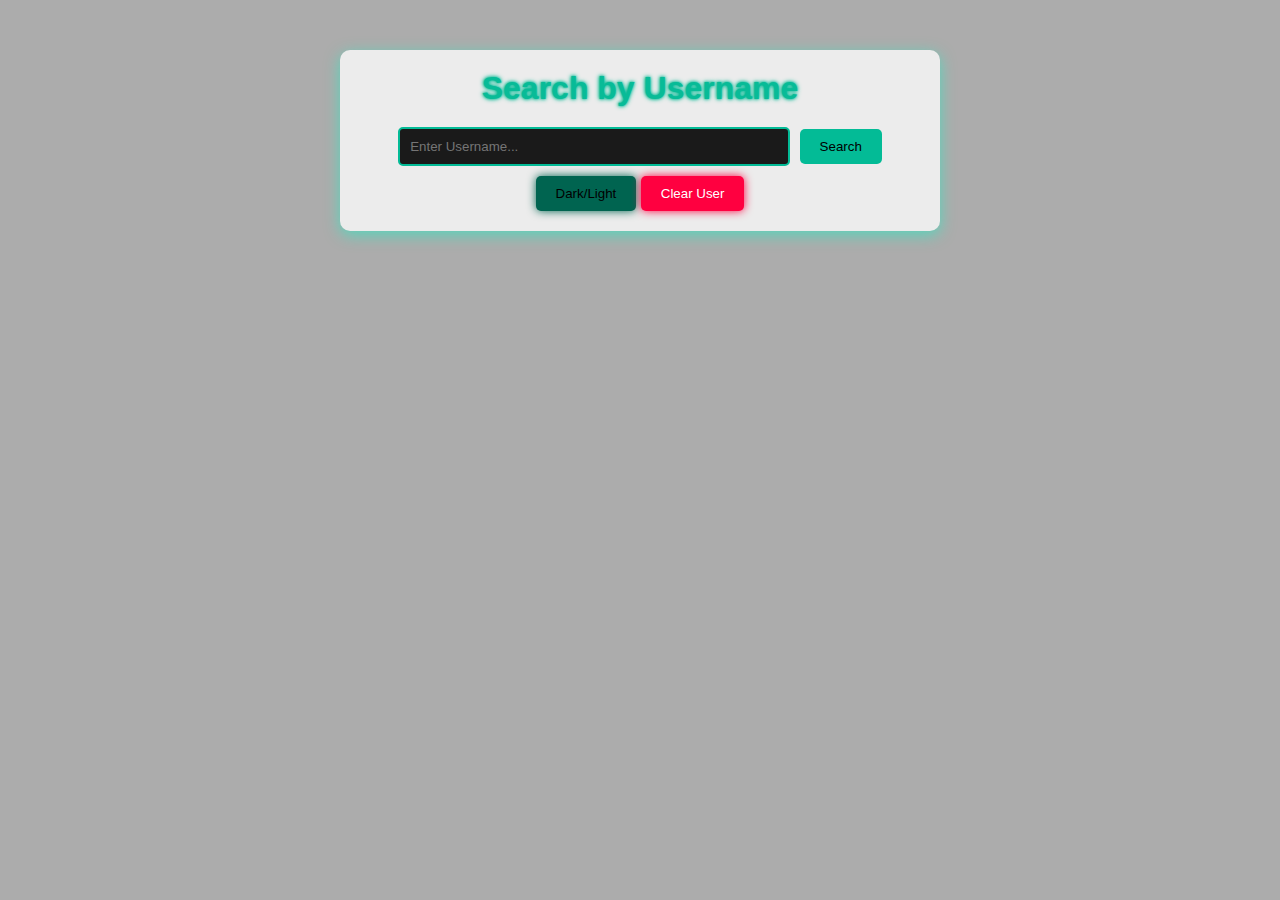
<file: index.html>
<!DOCTYPE html>
<html lang="en">
<head>
    <meta charset="UTF-8">
    <meta name="viewport" content="width=device-width, initial-scale=1.0">
    <link rel="stylesheet" href="style.css">
    <title>User Search</title>
</head>
<body>
    <div class="container">
        <h1 class="neon-text">Search by Username</h1>
        <div class="input-group futuristic-input">
            <input type="text" id="username" placeholder="Enter Username..." />
            <button class="futuristic-btn" onclick="searchUser()">Search</button>
        </div>

        <button class="toggle-btn futuristic-btn" onclick="toggleMode()">Dark/Light</button>

        <div id="user-card" class="card futuristic-card" style="display:none;">
            <p><h3>Username:</h3><span id="username-display"></span></p><br>
            <p><h3>Name:</h3> <span id="name"></span></p><br>
            <p><h3>Clan:</h3><span id="clan"></span></p><br>
            <p><h3>Languages:</h3></p>
            <ul id="languages"></ul>
        </div>

        <button class="clear-btn futuristic-btn" onclick="clearData()">Clear User</button>
    </div>
</body>
<script src="script.js"></script>
</html>
</file>
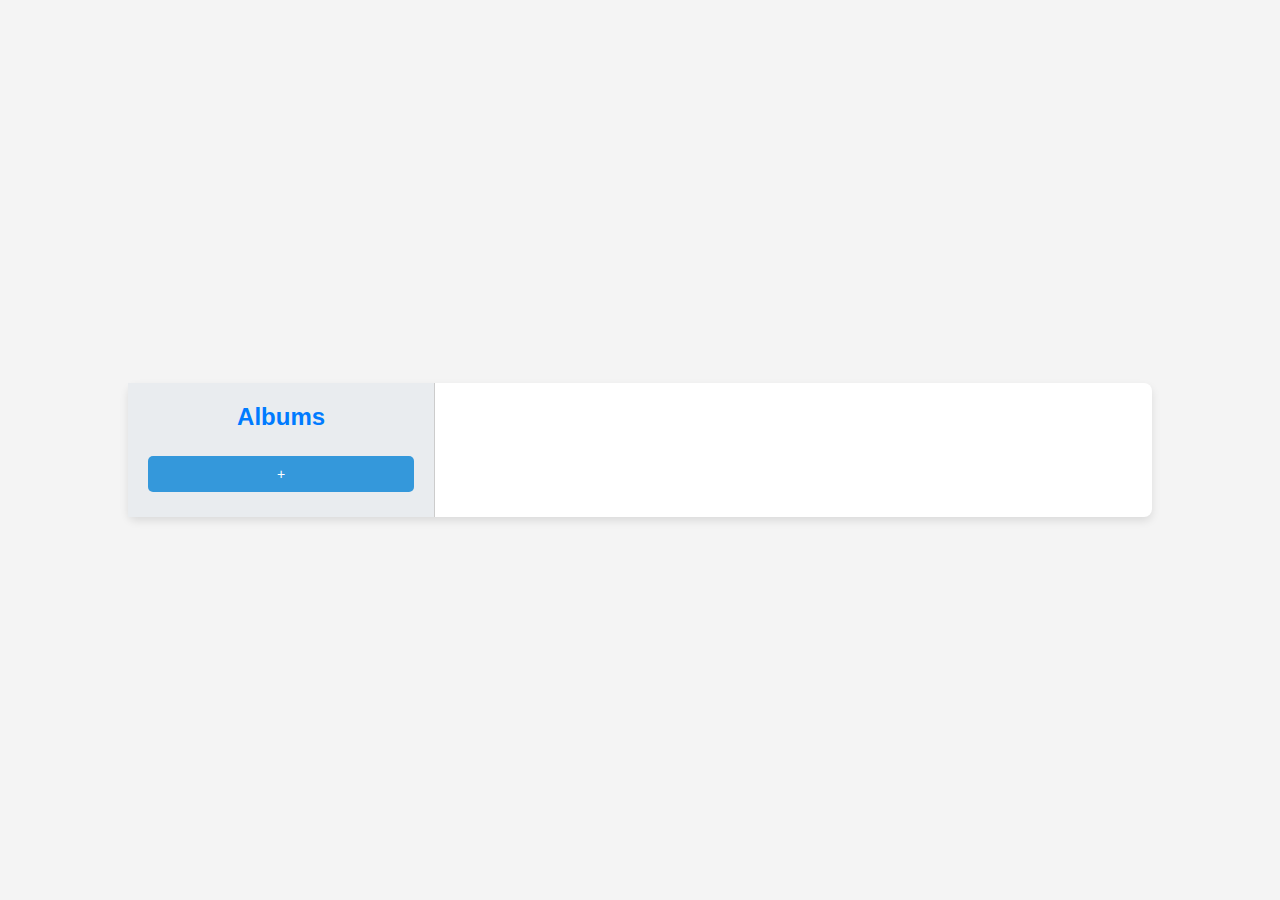
<file: Albums/index.html>
<!DOCTYPE html>
<html lang="en">

<head>
    <meta charset="UTF-8">
    <meta name="viewport" content="width=device-width, initial-scale=1.0">
    <title>Albums</title>
    <link rel="stylesheet" href="style.css">
    <script src="script.js"></script>
</head>

<body onload="RefreshAlbums()">

    <div class="container">
        <!-- Left section with album images -->
        <div class="albumList">
            <h2>Albums</h2>
            <ul id="albumList">
                <li>
                    <button onclick="AddAlbum()">+</button>
                </li>
            </ul>
        </div>

        <!-- Right section with the currently opened album -->
        <div class="albumDetails">
            <h3 id="albumName"></h3><div id="buttons"></div>
            <ul id="albumInfo" class="albumInfo">
            </ul>
        </div>
    </div>
</body>

</html>
</file>
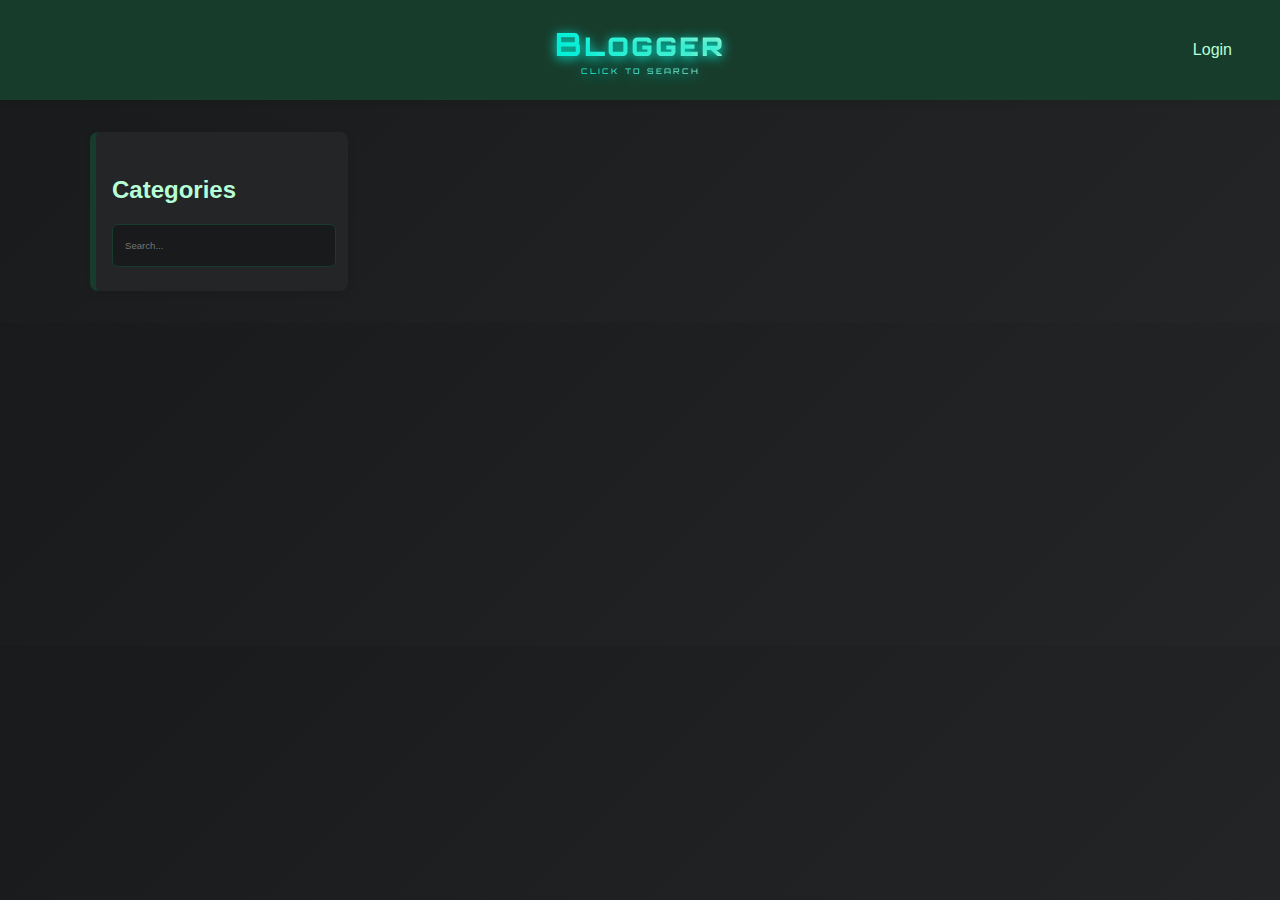
<file: Blog/index.html>
<!DOCTYPE html>
<html lang="en">

<head>
    <meta charset="UTF-8">
    <meta name="viewport" content="width=device-width, initial-scale=1.0">
    <link rel="stylesheet" href="styles.css">
    <script src="script.js"></script>
    <title>Blogger</title>
</head>

<body>
    <header class="blog-header">
        <div class="header-spacer"></div>
        <h1 class="blog-title blogger-text" id="blogger-title" onclick="showHeaderSearch()">
            Blogger
            <span class="blog-title-caption">click to search</span>
        </h1>
        <div id="header-search-container" style="display:none; position:relative;">
            <h1 class="blog-title blogger-text" id="header-search-bg">
            Blogger
            <span class="blog-title-caption">click to search</span>
            </h1>
            <input id="header-search" type="text" placeholder="Search..." class="search-input" aria-label="Search site"
            onblur="hideHeaderSearch()" onkeydown="if(event.key==='Enter'){search();}">
        </div>
        <div class="header-login">
            <a href="login.html" class="login-link">Login</a>
        </div>
    </header>
    <div class="blog-layout">
        <aside class="blog-sidebar">
            <h2 class="sidebar-title">Categories</h2>
            <div class="sidebar-search">
                <input id="search-category" type="text" placeholder="Search..." class="search-input"
                    aria-label="Search categories" oninput="searchCategory()">
            </div>
            <ul class="sidebar-list">
            </ul>
        </aside>
        <main class="blog-main">
        </main>
    </div>
</body>

</html>
</file>
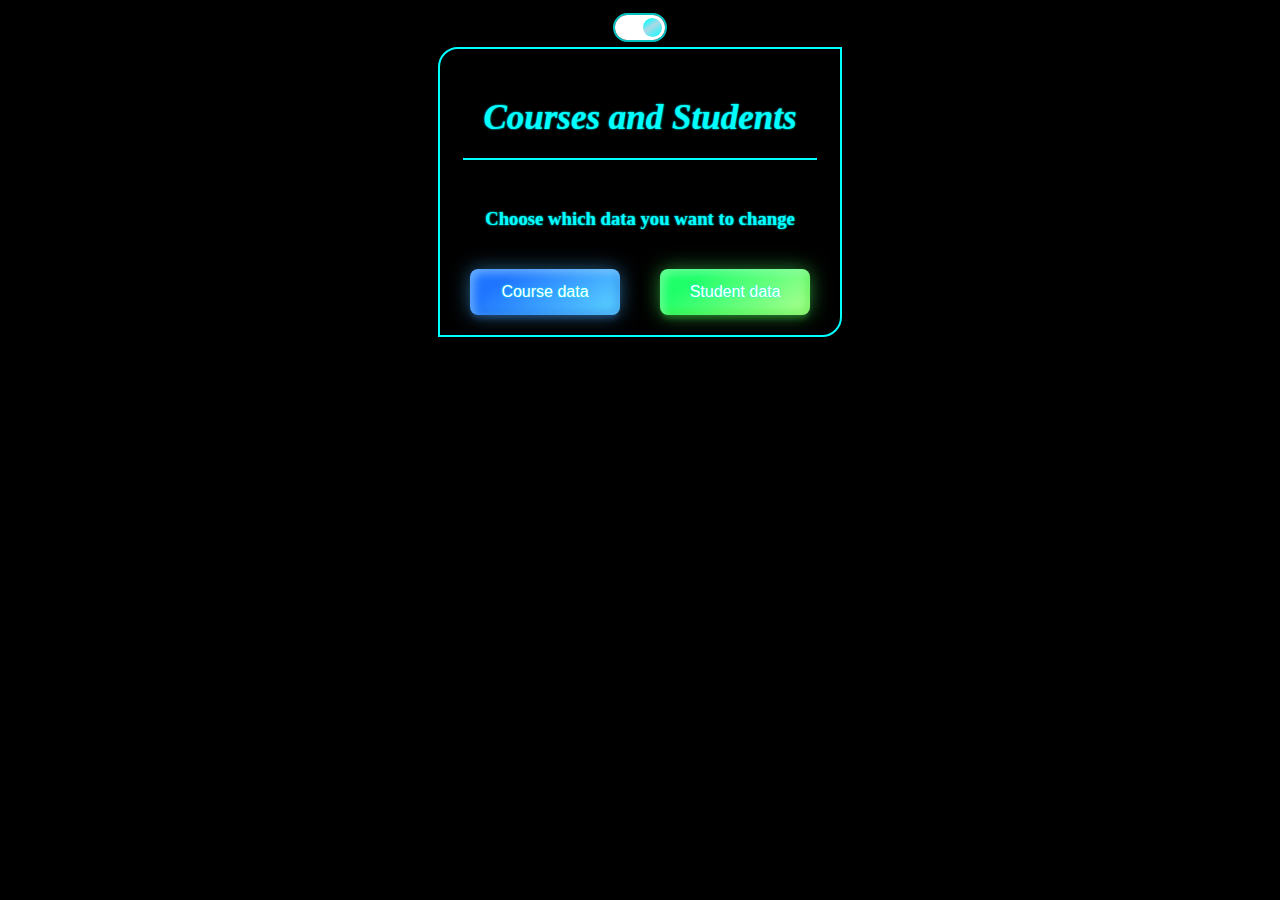
<file: REST/index.html>
<!DOCTYPE html>
<html lang="en">

<head>
    <meta charset="UTF-8">
    <meta name="viewport" content="width=device-width, initial-scale=1.0">
    <link rel="stylesheet" href="styles.css">
    <title>Courses</title>
    <script src="script.js" defer></script>
</head>

<body onload="toggleTheme()">
    <div>
        <label class="switch">
            <input type="checkbox" id="themeToggle" checked>
            <span class="slider"></span>
        </label>
    </div>

    <div id="choice" class="choice">
        <h2>Courses and Students</h2>
        <h3>Choose which data you want to change</h3>
        <div class="choices">
            <button class="courses" onclick="courses()">Course data</button>
            <button class="students" onclick="students()">Student data</button>
        </div>
    </div>

    <div id="courses" class="list hide">
        <button onclick="back()">back</button>
        <h2>Courses</h2>
        <div id="chooseCourses">
            <h3>Choose which data you want to change</h3>
            <div class="datas">
                <select id="coursesDropdown"></select>
                <div class="buttons">
                    <button class="edit" onclick="editCourse()">edit</button>
                    <button class="delete" onclick="deleteCourse()">delete</button>
                </div>
            </div>
            <button class="addNew" onclick="newCourse()">Add new course</button>
        </div>
        <div id="addCourse" class="hide">
            <label for="newCourseName"></label>
            <input type="text" id="newCourseName" placeholder="Course name">
            <label for="studentsInCourse">Manage students for this course:</label>
            <div id="studentsInNewCourse">
                
            </div>
            <button class="save" onclick="saveNewCourse()">Save</button>
        </div>
        <div id="editCourse" class="editCourse hide">
            <h3>Edit course</h3>
            <label for="courseName">Course Name</label>
            <input type="text" id="courseName" placeholder="Course name">
            <label for="studentsInCourse">Manage students for this course:</label>
            <div id="studentsInCourse">
                
            </div>
            <button class="save" onclick="saveCourse()">Save</button>
            <button class="cancel" onclick="backToCourses()">Cancel</button>
        </div>
    </div>
    <div id="students" class="list hide">
        <button onclick="back()">back</button>
        <h2>Students</h2>
        <div id="chooseStudent">
            <h3>Choose which data you want to change</h3>
            <div class="datas">
                <select id="studentDropdown"></select>
                <div class="buttons">
                    <button class="edit" onclick="editStudent()">edit</button>
                    <button class="delete" onclick="deleteStudent()">delete</button>
                </div>
            </div>
            <button class="addNew" onclick="newStudent()">Add new student</button>
        </div>
        <div id="addStudent" class="hide">
            <label for="newStudentName"></label>
            <input type="text" id="newStudentName" placeholder="Student name">
            <button class="save" onclick="saveNewStudent()">Save</button>
        </div>
        <div id="editStudent" class="editStudent hide">
            <h3>Edit student</h3>
            <label for="studentName">Student Name</label>
            <input type="text" id="studentName" placeholder="Student name">
            <label for="coursesForStudent">Manage courses for this student:</label>
            <div id="coursesForStudent">
            </div>
            <button class="save" onclick="saveStudent()">Save</button>
            <button class="cancel" onclick="backToStudents()">Cancel</button>
        </div>
    </div>
</body>

</html>
</file>
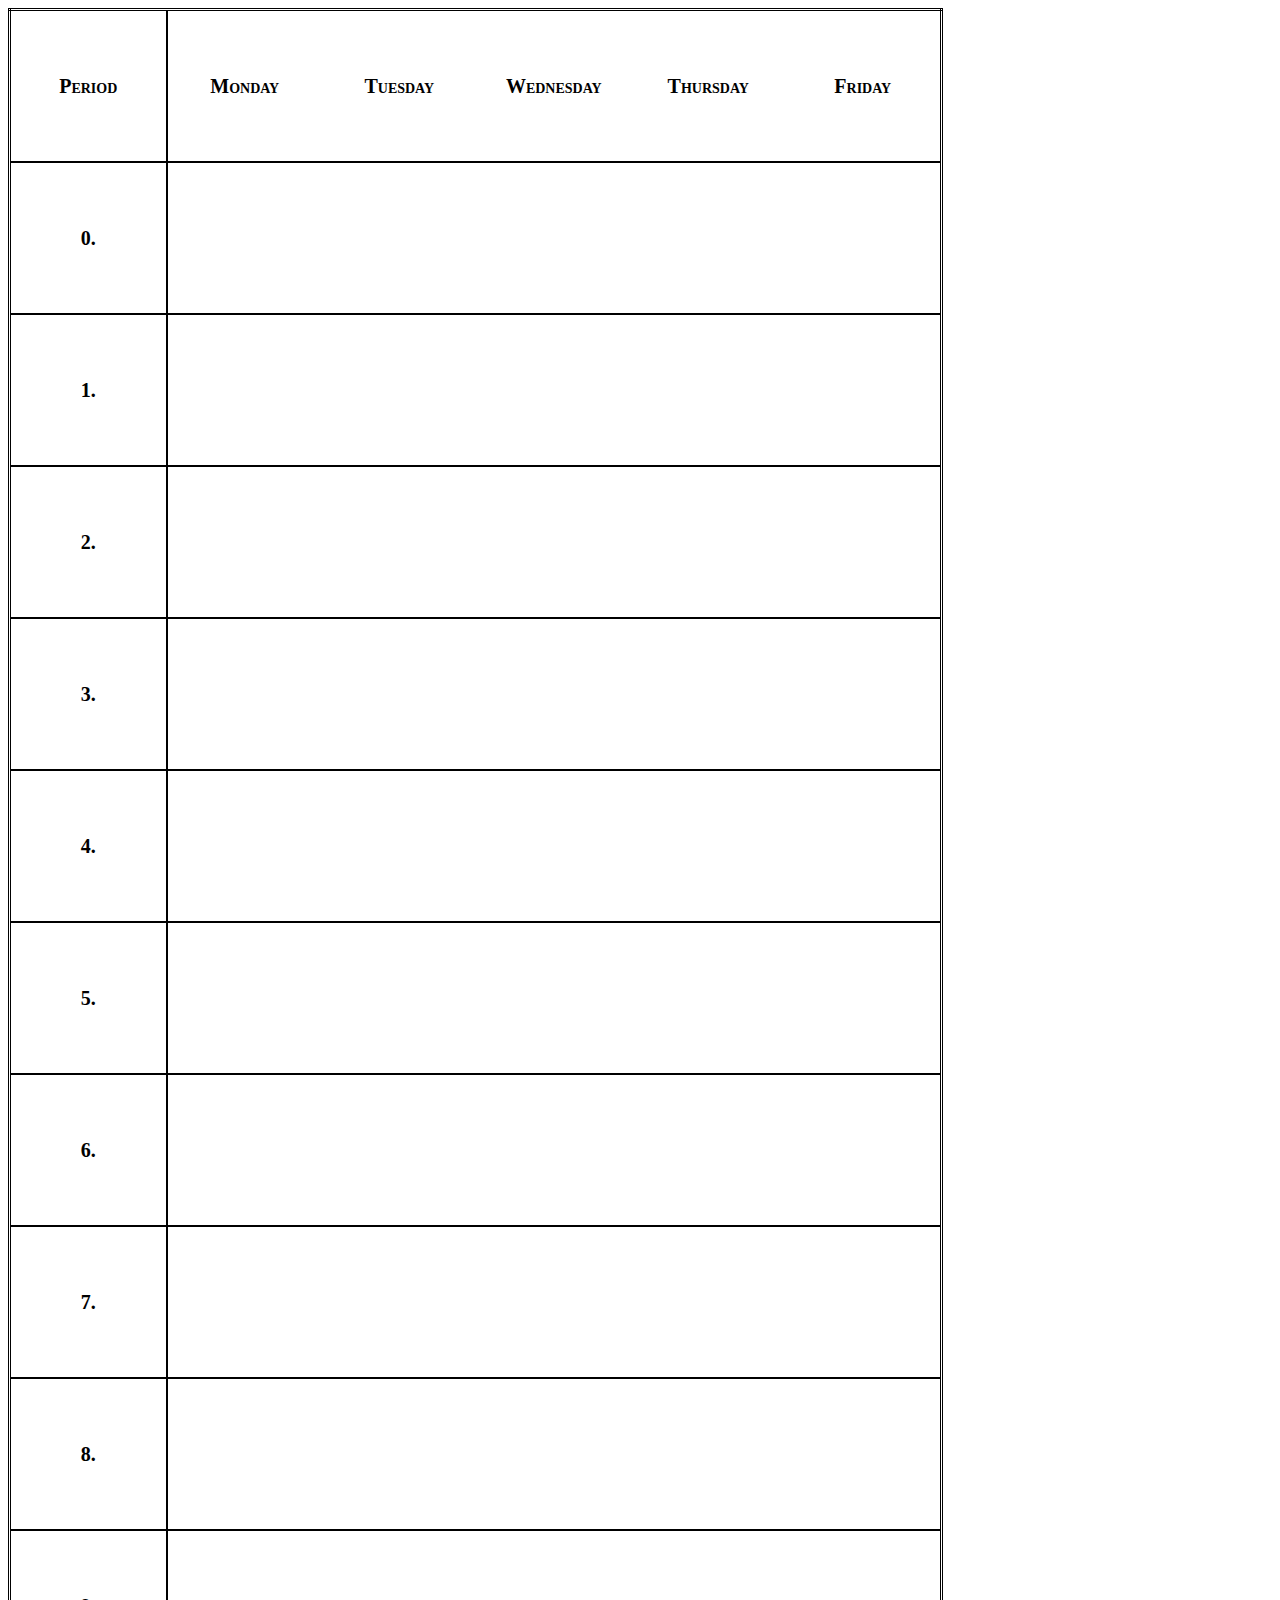
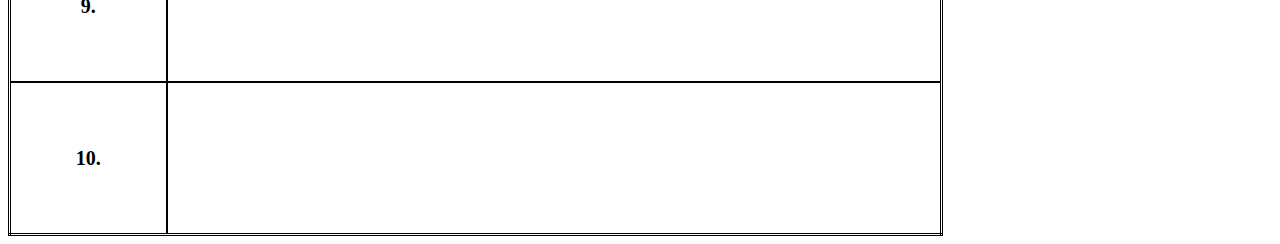
<file: Timetable/index.html>
<!DOCTYPE html>
<html lang="en">

<head>
    <meta charset="UTF-8">
    <meta name="viewport" content="width=device-width, initial-scale=1.0">
    <title>Timetable</title>
    <link rel="stylesheet" href="style.css">
    <script src="script.js"></script>
</head>

<body>
    <table id="fullTable">
        <tr>
            <th>Period</th>
            <th class="monday">Monday</th>
            <th class="tuesday">Tuesday</th>
            <th class="wednesday">Wednesday</th>
            <th class="thursday">Thursday</th>
            <th class="friday">Friday</th>
        </tr>
        <tr>
            <th>0.</th>
            <td class="monday"></td>
            <td class="tuesday"></td>
            <td class="wednesday"></td>
            <td class="thursday"></td>
            <td class="friday"></td>
        </tr>
        <tr>
            <th>1.</th>
            <td class="monday"></td>
            <td class="tuesday"></td>
            <td class="wednesday"></td>
            <td class="thursday"></td>
            <td class="friday"></td>
        </tr>
        <tr>
            <th>2.</th>
            <td class="monday"></td>
            <td class="tuesday"></td>
            <td class="wednesday"></td>
            <td class="thursday"></td>
            <td class="friday"></td>
        </tr>
        <tr>
            <th>3.</th>
            <td class="monday"></td>
            <td class="tuesday"></td>
            <td class="wednesday"></td>
            <td class="thursday"></td>
            <td class="friday"></td>
        </tr>
        <tr>
            <th>4.</th>
            <td class="monday"></td>
            <td class="tuesday"></td>
            <td class="wednesday"></td>
            <td class="thursday"></td>
            <td class="friday"></td>
        </tr>
        <tr>
            <th>5.</th>
            <td class="monday"></td>
            <td class="tuesday"></td>
            <td class="wednesday"></td>
            <td class="thursday"></td>
            <td class="friday"></td>
        </tr>
        <tr>
            <th>6.</th>
            <td class="monday"></td>
            <td class="tuesday"></td>
            <td class="wednesday"></td>
            <td class="thursday"></td>
            <td class="friday"></td>
        </tr>
        <tr>
            <th>7.</th>
            <td class="monday"></td>
            <td class="tuesday"></td>
            <td class="wednesday"></td>
            <td class="thursday"></td>
            <td class="friday"></td>
        </tr>
        <tr>
            <th>8.</th>
            <td class="monday"></td>
            <td class="tuesday"></td>
            <td class="wednesday"></td>
            <td class="thursday"></td>
            <td class="friday"></td>
        </tr>
        <tr>
            <th>9.</th>
            <td class="monday"></td>
            <td class="tuesday"></td>
            <td class="wednesday"></td>
            <td class="thursday"></td>
            <td class="friday"></td>
        </tr>
        <tr>
            <th>10.</th>
            <td class="monday"></td>
            <td class="tuesday"></td>
            <td class="wednesday"></td>
            <td class="thursday"></td>
            <td class="friday"></td>
        </tr>
    </table>
    <div id="oneDay">
        <table>
            <tr>
                <th>Period</th>
                <th id="dayName"></th>
            </tr>
            <tr>
                <th>0.</th>
                <td class="classes" id="class0"></td>
            </tr>
            <tr>
                <th>1.</th>
                <td class="classes" id="class1"></td>
            </tr>
            <tr>
                <th>2.</th>
                <td class="classes" id="class2"></td>
            </tr>
            <tr>
                <th>3.</th>
                <td class="classes" id="class3"></td>
            </tr>
            <tr>
                <th>4.</th>
                <td class="classes" id="class4"></td>
            </tr>
            <tr>
                <th>5.</th>
                <td class="classes" id="class5"></td>
            </tr>
            <tr>
                <th>6.</th>
                <td class="classes" id="class6"></td>
            </tr>
            <tr>
                <th>7.</th>
                <td class="classes" id="class7"></td>
            </tr>
            <tr>
                <th>8.</th>
                <td class="classes" id="class8"></td>
            </tr>
            <tr>
                <th>9.</th>
                <td class="classes" id="class9"></td>
            </tr>
            <tr>
                <th>10.</th>
                <td class="classes" id="class10"></td>
            </tr>
        </table>
        <a onclick="showTable()">Back</a>
    </div>
</body>

</html>
</file>
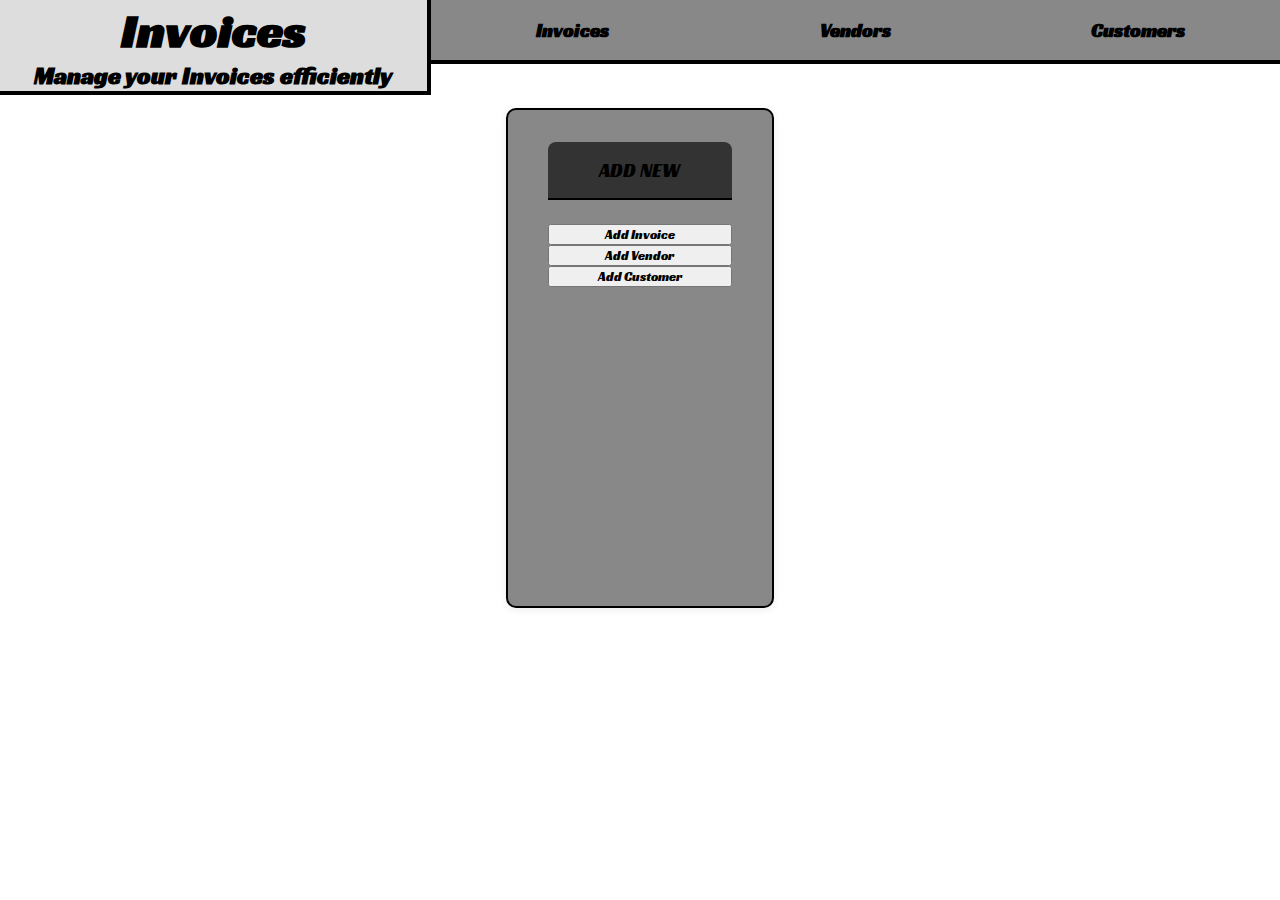
<file: Invoice/website/index.html>
<!DOCTYPE html>
<html lang="en">
<head>
    <meta charset="UTF-8">
    <meta name="viewport" content="width=device-width, initial-scale=1.0">
    <link rel="stylesheet" href="styles.css">
    <script src="script.js" defer></script>
    <title>Invoices</title>
</head>
<body>
    <header>  
        <div class="header-title">
            <h1>Invoices</h1>
            <p>Manage your Invoices efficiently</p>
        </div>
        <div class="header-button">
            Invoices
        </div>
        <div class="header-button">
            Vendors
        </div>
        <div class="header-button">
            Customers
        </div>
    </header>

  <main class="main-content">
    <section class="content" id="content">
    </section>
  </main>
</body>
</html>
</file>
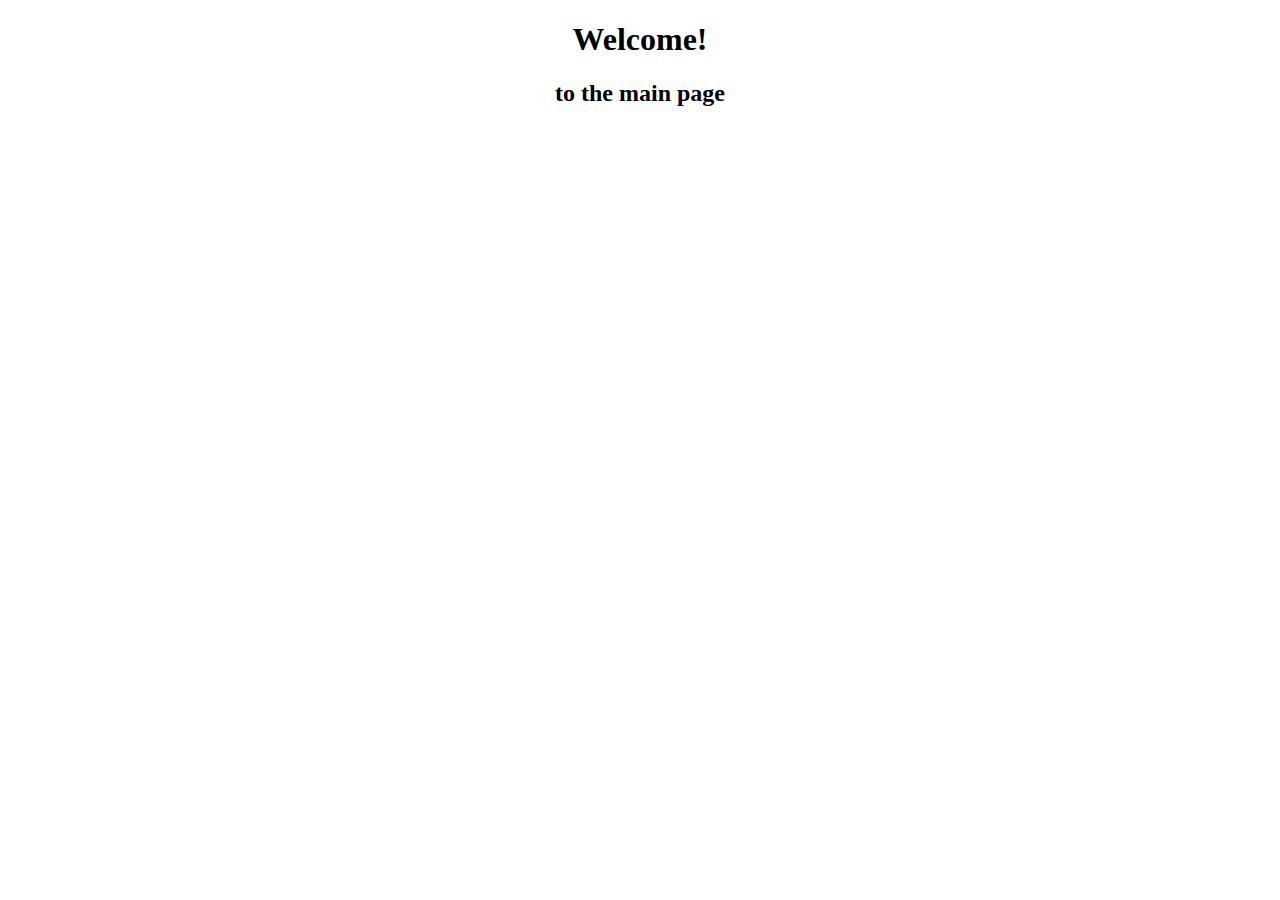
<file: Servers/cars/views/index.html>
<!DOCTYPE html>
<html lang="en">

<head>
    <meta charset="UTF-8">
    <meta name="viewport" content="width=device-width, initial-scale=1.0">
    <title>Main page</title>
    <style>
        body {
            text-align: center;
        }
    </style>
</head>

<body>
    <h1>Welcome!</h1>
    <h2>to the main page</h2>
</body>

</html>
</file>
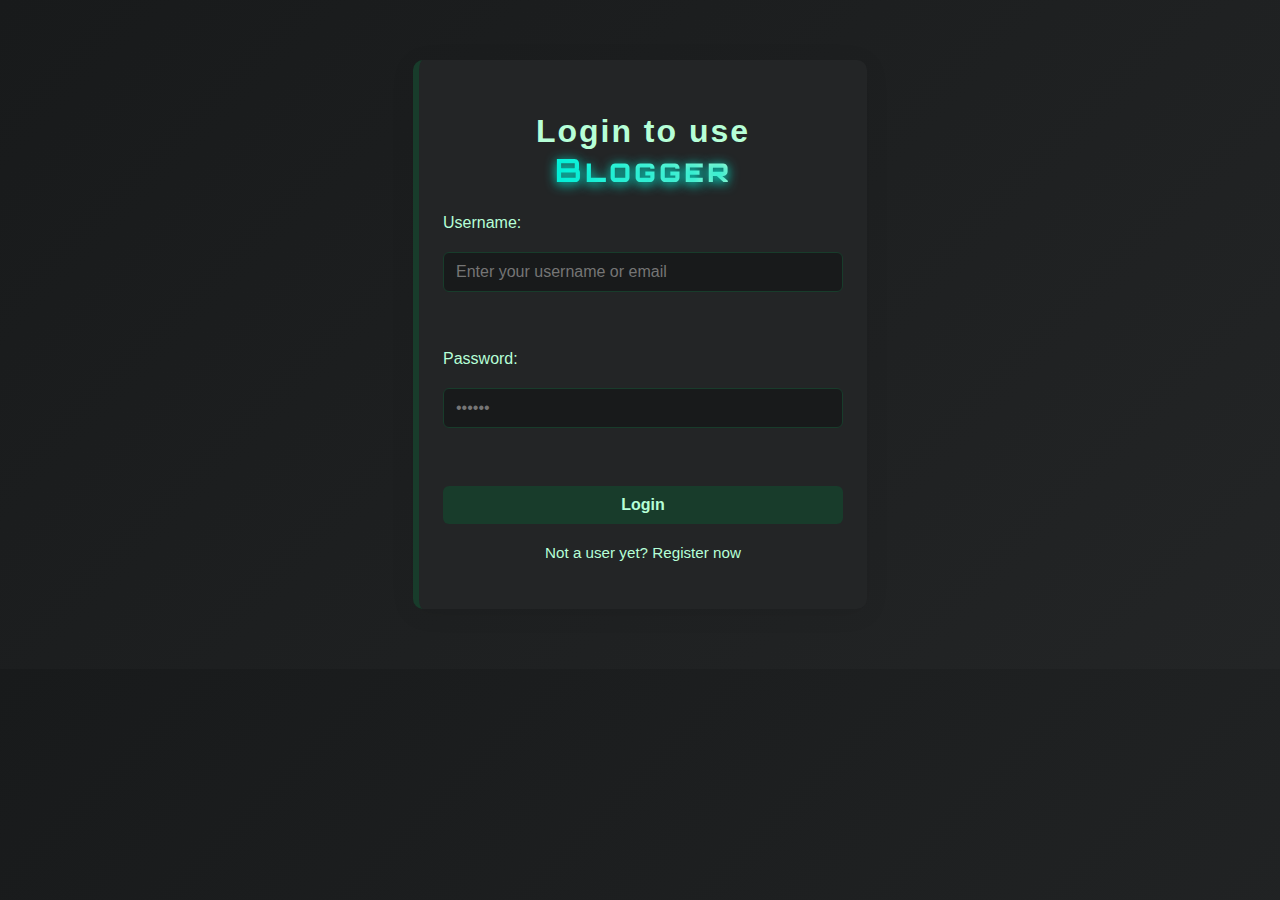
<file: Blog/login.html>
<!DOCTYPE html>
<html lang="en">
<head>
    <meta charset="UTF-8">
    <meta name="viewport" content="width=device-width, initial-scale=1.0">
    <link rel="stylesheet" href="styles.css">
    <script src="login.js"></script>
    <title>Blogger - Login</title>
</head>
<body>
    <div class="form-container">
        <h1 class="form-title">Login to use <span onclick="window.location.href = 'index.html'"; class="blogger-text">Blogger</span></h1>
        <div class="form" action="/login" method="POST">
            <label class="form-label" for="login-username">Username:</label>
            <input class="form-input" type="text" id="login-username" name="username" placeholder="Enter your username or email" required>
            <br>
            <label class="form-label" for="login-password">Password:</label>
            <input class="form-input" type="password" id="login-password" name="password" placeholder="••••••" required>
            <br>
            <button class="form-button" onclick="login()">Login</button>
        </div>
        <p class="form-link-text">Not a user yet? <a class="form-link" href="register.html">Register now</a></p>
        <div id="form-message"></div>
    </div>
</body>
</html>
</file>
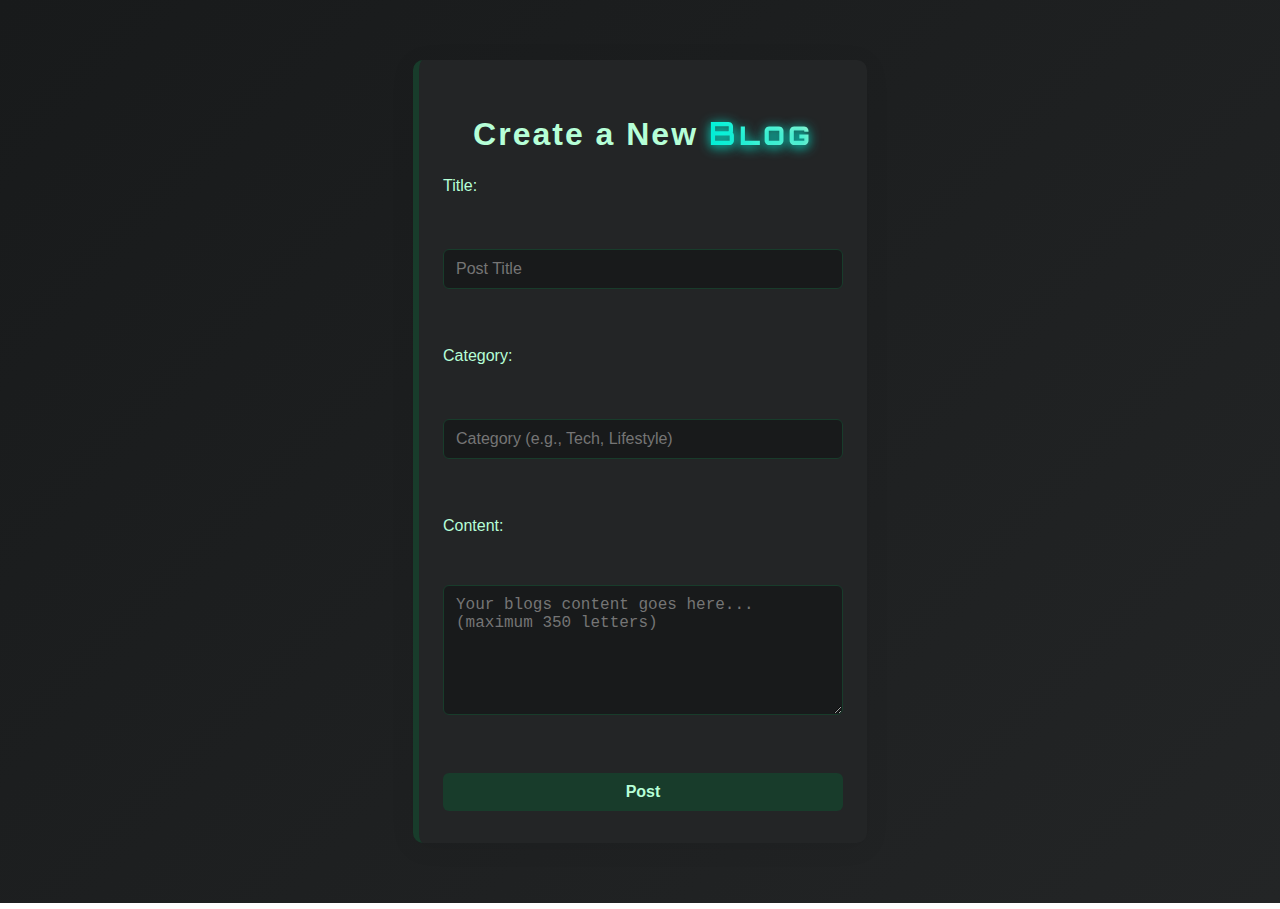
<file: Blog/post.html>
<!DOCTYPE html>
<html lang="en">

<head>
    <meta charset="UTF-8">
    <meta name="viewport" content="width=device-width, initial-scale=1.0">
    <link rel="stylesheet" href="styles.css">
    <title>Blogger - post</title>
    <script src="post.js"></script>
</head>

<body>
    <div class="form-container">
        <h1 class="form-title">Create a New <span class="blogger-text">Blog</span></h1>
        <div class="form" id="postForm">
            <label class="form-label" for="post-title">Title:</label><br>
            <input type="text" class="form-input post-title" name="post-title" placeholder="Post Title" required>
            <br>
            <label class="form-label" for="post-category">Category:</label><br>
            <input type="text" class="form-input post-category" name="post-category" placeholder="Category (e.g., Tech, Lifestyle)" required>
            <br>
            <label class="form-content" for="post-content">Content:</label><br>
            <textarea class="form-input post-content" placeholder="Your blogs content goes here... (maximum 350 letters)" name="post-content" rows="6" cols="40" maxlength="350" required></textarea>
            <br>
            <button class="form-button" onclick="post()">Post</button>
        </div>
    </div>
</body>

</html>
</file>
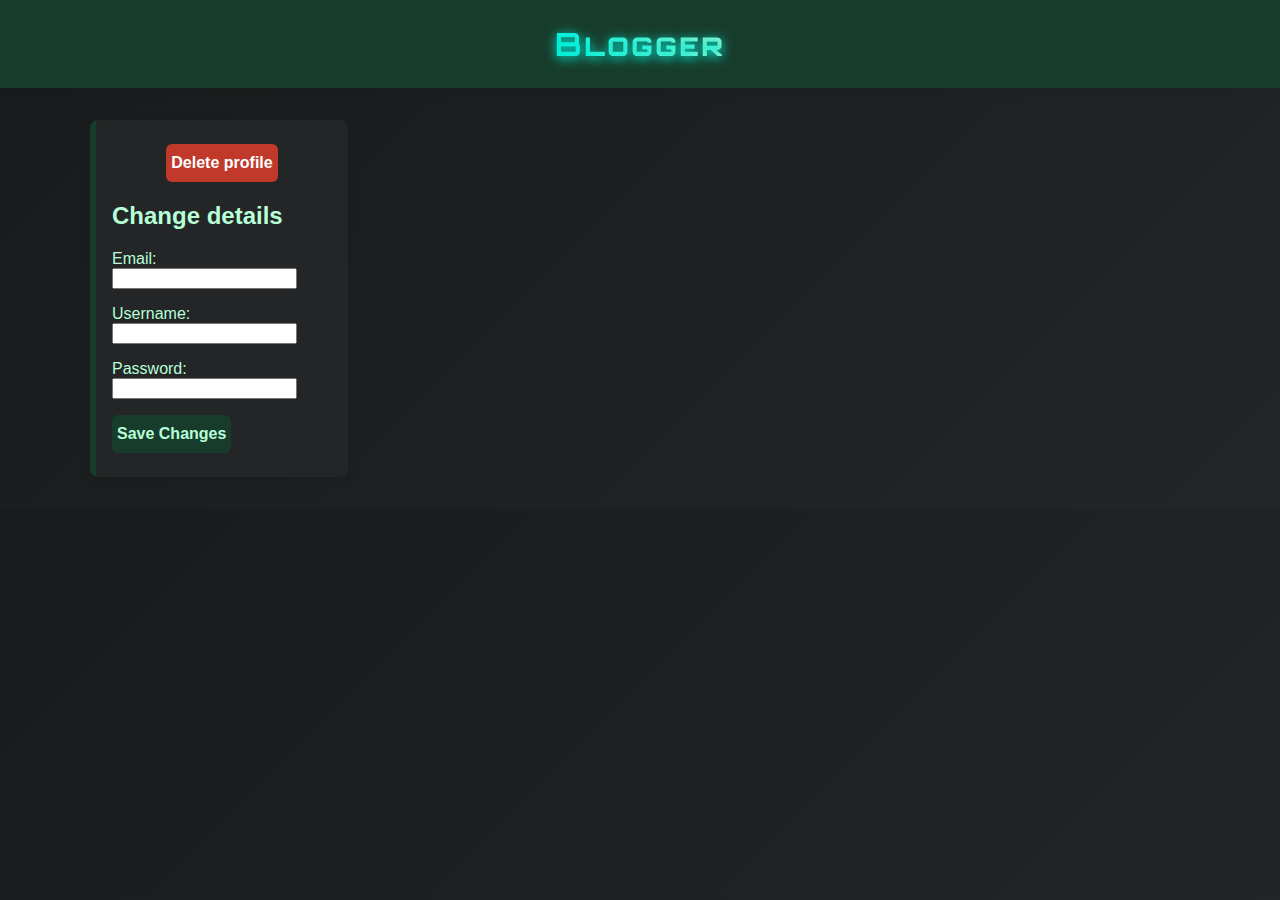
<file: Blog/profile.html>
<!DOCTYPE html>
<html lang="en">

<head>
    <meta charset="UTF-8">
    <meta name="viewport" content="width=device-width, initial-scale=1.0">
    <link rel="stylesheet" href="styles.css">
    <title>Blogger - profile</title>
    <script src="profile.js"></script>
</head>

<body>
    <header class="blog-header">
        <div class="header-spacer"></div>
        <h1 class="blog-title blogger-text" id="blogger-title" onclick="window.location.href='index.html';">
            Blogger
        </h1>
        <div id="header-search-container" style="display:none; position:relative;">
            <h1 class="blog-title blogger-text" id="header-search-bg">
                Blogger
                <span class="blog-title-caption">click to search</span>
            </h1>
            <input id="header-search" type="text" placeholder="Search..." class="search-input" aria-label="Search site"
                onblur="hideHeaderSearch()" onkeydown="if(event.key==='Enter'){search();}">
        </div>
        <div class="header-login">
            <div id="user"></div>
        </div>
    </header>
    <div class="blog-layout">
        <aside class="blog-sidebar">
            <button class="delete-button" onclick="deleteProfile()">Delete profile</button>
            <h2 class="sidebar-title">Change details</h2>
            <ul class="sidebar-list">
                <li><label for="profile-email">Email:</label><br><input type="text" name="profile-email"
                        id="profile-email"></li>
                <li><label for="profile-name">Username:</label><br><input type="text" name="profile-name"
                        id="profile-name"></li>
                <li><label for="profile-password">Password:</label><br><input type="text" name="profile-password"
                        id="profile-password"></li>
            </ul>
            <button onclick="updateProfile()" class="form-button">Save Changes</button>
            <div id="form-message"></div>
        </aside>
        <main class="blog-main">
        </main>
    </div>
</body>

</html>
</file>
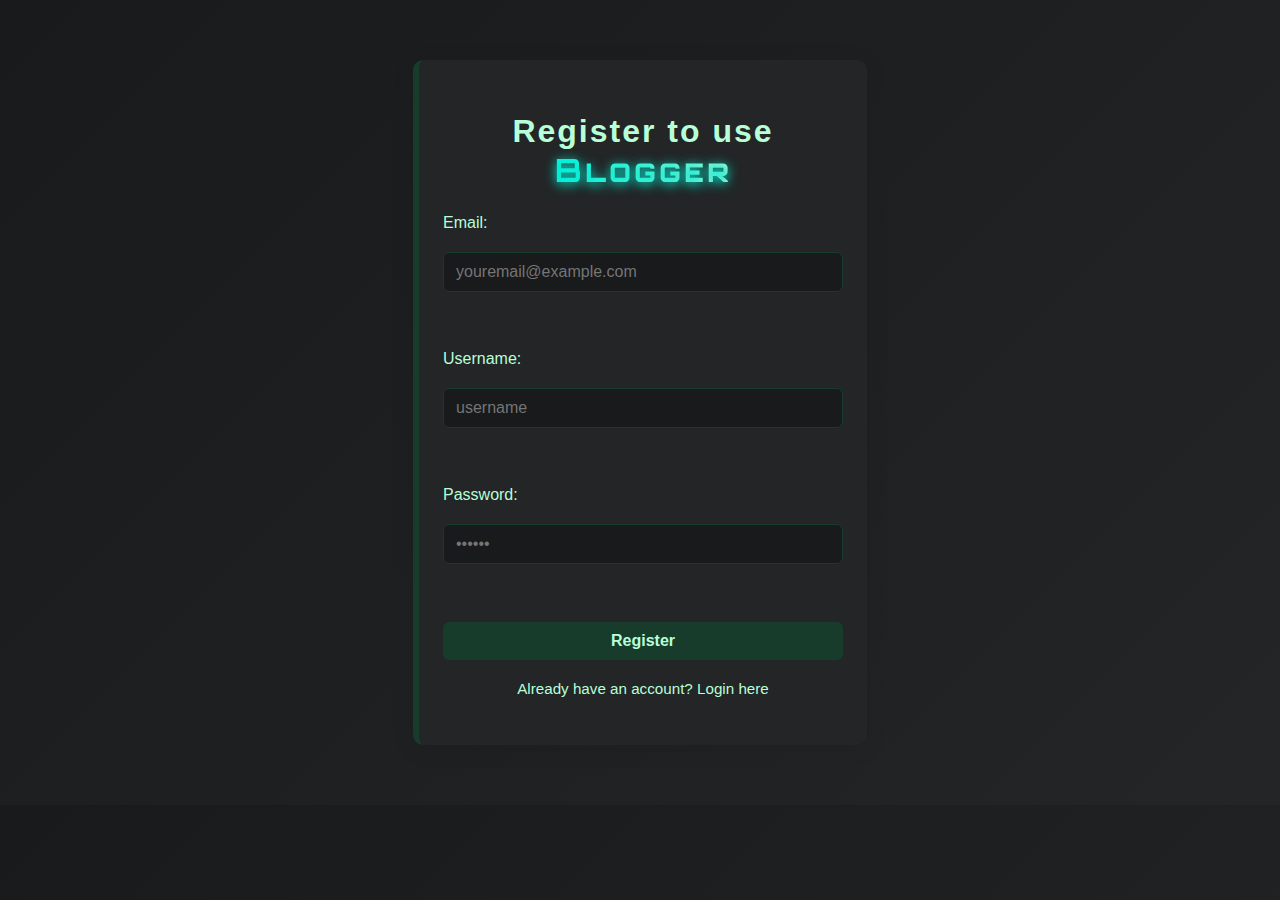
<file: Blog/register.html>
<!DOCTYPE html>
<html lang="en">

<head>
    <meta charset="UTF-8">
    <meta name="viewport" content="width=device-width, initial-scale=1.0">
    <link rel="stylesheet" href="styles.css">
    <title>Blogger - register</title>
    <script src="registering.js"></script>
</head>

<body>
    <div class="form-container">
        <h1 class="form-title">Register to use <span onclick="window.location.href = 'index.html';" class="blogger-text">Blogger</span></h1>
        <div class="form" id="registerForm">
            <label class="form-label" for="register-email">Email:</label>
            <input class="form-input" type="email" id="register-email" name="email" placeholder="youremail@example.com" required>
            <br>
            <label class="form-label" for="register-username">Username:</label>
            <input class="form-input" type="text" id="register-username" name="username" placeholder="username" required>
            <br>
            <label class="form-label" for="register-password">Password:</label>
            <input class="form-input" type="password" id="register-password" name="password" placeholder="••••••" required>
            <br>
            <button class="form-button" onclick="registration()">Register</button>
        </div>
        <p class="form-link-text">Already have an account? <a class="form-link" href="login.html">Login
                here</a></p>
        <div id="form-message"></div>
    </div>
</body>

</html>
</file>
<file: style.css>
* {
    margin: 0;
    padding: 0;
    box-sizing: border-box;
    font-family: 'Orbitron', sans-serif;
}

body {
    background-color: var(--bg-color, #acacac);
    color: var(--text-color, #08bb97);
    transition: background-color 0.3s, color 0.3s;
}

body.dark {
    --bg-color: #000000;
    --text-color: #08ddb3;
}

.container {
    max-width: 600px;
    margin: 50px auto;
    background: var(--card-bg, #ececec);
    padding: 20px;
    border-radius: 10px;
    box-shadow: 0 4px 15px rgba(0, 255, 204, 0.5);
    text-align: center;
    transition: background 0.3s ease;
}

body.dark .container {
    --card-bg: #1a1a1a;
}

h1 {
    margin-bottom: 20px;
    color: var(--text-color);
    text-shadow: 0 0 5px #03bb96, 0 0 3px #03bb96;
}

input[type="text"] {
    width: 70%;
    padding: 10px;
    border: 2px solid #03bb96;
    border-radius: 5px;
    margin-right: 5px;
    background-color: #1a1a1a;
    color: #03bb96;
}

button {
    padding: 10px 20px;
    border: none;
    border-radius: 5px;
    cursor: pointer;
    background-color: #03bb96;
    color: #000;
    transition: background 0.3s ease, box-shadow 0.3s ease;
}

button:hover {
    background-color: #00e6b8;
    box-shadow: 0 0 10px #006450, 0 0 20px #006450;
}

.card {
    margin-top: 20px;
    padding: 20px;
    border: 1px solid #006450;
    border-radius: 5px;
    background-color: var(--card-bg);
    box-shadow: 0 0 10px #006450;
}

body.dark .card {
    border: 1px solid #006450;
}

.toggle-btn {
    margin-top: 10px;
    background-color: #006450;
    color: #000;
    box-shadow: 0 0 10px #006450;
}

.clear-btn {
    margin-top: 10px;
    background-color: #ff0040;
    color: #fff;
    box-shadow: 0 0 10px #ff0040;
}

.clear-btn:hover {
    background-color: #ff4d6d;
    box-shadow: 0 0 10px #ff0040;
}

ul {
    list-style: none;
}

h3 {
    text-decoration: underline;
}
</file>
<file: Blog/styles.css>
@import url('https://fonts.googleapis.com/css2?family=Orbitron:wght@700&display=swap');

#create-post-link {
    display: block;
    padding: 8px 16px;
    text-decoration: none;
    color: #333;
}

#profile-link {
    display: block;
    padding: 8px 16px;
    text-decoration: none;
    color: #333;
}

#logout-link {
    display: block;
    padding: 8px 16px;
    text-decoration: none;
    color: #333;
}

.user-dropdown-menu {
    display: none;
    position: absolute;
    background: #fff;
    border: 1px solid #ccc;
    right: 0;
    z-index: 1000;
}

#blog-details-overlay {
    position: fixed;
    top: 0;
    left: 0;
    width: 100%;
    height: 100%;
    background-color: rgba(24, 26, 27, 0.8);
    z-index: 9999;
    display: flex;
    align-items: center;
    justify-content: center;
}

.blog-directions {
    position: relative;
    width: 90%;
    max-width: 800px;
    color: hsl(147, 20%, 36%);
    text-decoration: none;
}

.blog-directions:hover {
    cursor: pointer;
    color: hsl(147, 100%, 66%);
}

.blog-directions:active {
    color: #00ffe5;
}

/*#region Global Styles*/
body {
    margin: 0;
    font-family: 'Segoe UI', Arial, sans-serif;
    background: linear-gradient(135deg, #181a1b 0%, #232526 100%);
    color: #b6ffd7;
}

#header-search-bg,
.blogger-text {
    font-family: 'Orbitron', 'Segoe UI', Arial, sans-serif;
    font-variant-caps: petite-caps;
    font-weight: bold;
    font-size: 2rem;
    letter-spacing: 3px;
    padding: 8px 0;
    text-align: center;
    border-radius: 8px;
    color: #fff;
    left: 0;
    right: 0;
    bottom: 0;
    top: 0;
}

.blogger-text {
    background: linear-gradient(90deg, #00ffe7 0%, #b6ffd7 100%);
    text-shadow: 0 2px 12px #00ffe7, 0 2px 8px rgba(24, 60, 43, 0.3);
    -webkit-background-clip: text;
    -webkit-text-fill-color: transparent;
    background-clip: text;
    cursor: pointer;
}

#header-search-bg {
    background: linear-gradient(90deg, #001a17 0%, #1d2922 100%);
    text-shadow: 0 2px 12px #00ffe531, 0 2px 8px rgba(24, 60, 43, 0.3);
    -webkit-background-clip: text;
    -webkit-text-fill-color: transparent;
    background-clip: text;
    pointer-events: none;
    position: absolute;
}


.search-input {
    width: 90%;
    max-width: 400px;
    padding: 15px 12px;
    border: 1px solid #183c2b;
    border-radius: 6px;
    font-size: 0.6rem;
    background: #181a1b;
    color: #b6ffd7;
    transition: border-color 0.2s, background 0.2s;
}

.blog-title-caption {
    display: block;
    font-size: 0.3em;
    font-weight: normal;
    color: #888;
}

#header-search {
    background: transparent;
    color: inherit;
    font-size: 2em;
    font-weight: bold;
    text-align: center;
    width: 100%;
    z-index: 1;
    position: relative;
}

.search-input:focus {
    border-color: #00ffe7;
    background: #232526;
    outline: none;
}

.time-ago {
    font-size: 0.6em;
    color: #888;
    float: right;
    margin-left: 16px;
}

.blog-header {
    display: flex;
    align-items: center;
    justify-content: space-between;
    background: #183c2b;
    color: #b6ffd7;
    padding: 1rem 2rem;
    box-shadow: 0 2px 8px rgba(0, 0, 0, 0.08);
}

.header-spacer {
    flex: 1;
}

.blog-title {
    margin: 0;
    font-size: 2rem;
    letter-spacing: 2px;
    font-weight: 700;
    color: #b6ffd7;
}

.header-login {
    flex: 1;
    display: flex;
    justify-content: flex-end;
}

.login-link {
    color: #b6ffd7;
    text-decoration: none;
    font-weight: 500;
    padding: 0.5rem 1rem;
    border-radius: 4px;
    background: #183c2b;
    transition: background 0.2s, color 0.2s;
}

.login-link:hover {
    background: #1e5a38;
    color: #fff;
}

.blog-layout {
    display: flex;
    max-width: 1100px;
    margin: 2rem auto;
    gap: 2rem;
}

.blog-sidebar {
    width: 220px;
    background: #232526;
    border-radius: 8px;
    box-shadow: 0 2px 8px rgba(0, 0, 0, 0.08);
    padding: 1.5rem 1rem;
    height: fit-content;
    border-left: 6px solid #183c2b;
    display: block;
}

@media (max-width: 900px) {
    .blog-sidebar {
        display: none;
    }
}

.sidebar-list {
    list-style: none;
    padding: 0;
    margin: 0;
}

.sidebar-list li {
    margin-bottom: 1rem;
}

.sidebar-list a {
    color: #b6ffd7;
    text-decoration: none;
    font-weight: 500;
    padding: 0.3rem 0.7rem;
    border-radius: 4px;
    transition: background 0.2s, color 0.2s;
    display: block;
}

.sidebar-list a:hover {
    background: #183c2b;
    color: #fff;
}

.blog-meta {
    font-size: 0.9em;
    color: #888;
}

.blog-main {
    flex: 1;
    display: flex;
    flex-direction: column;
    gap: 2rem;
}

.blog-post {
    display: flex;
    flex-direction: column;
    background: #232526;
    border-radius: 8px;
    box-shadow: 0 2px 8px rgba(0, 0, 0, 0.08);
    padding: 2rem;
    border-top: 4px solid #183c2b;
}

.blog-post h2 {
    margin-top: 0;
    font-size: 1.5rem;
    color: #b6ffd7;
}

@media (max-width: 900px) {
    .blog-layout {
        flex-direction: column;
        gap: 1rem;
        padding: 0 1rem;
    }

    .blog-sidebar {
        width: 100%;
        margin-bottom: 1rem;
    }
}

/*#endregion*/


/*#region register*/
.form-container {
    max-width: 400px;
    margin: 60px auto;
    padding: 32px 24px;
    background: #232526;
    border-radius: 10px;
    box-shadow: 0 4px 24px rgba(0, 0, 0, 0.08);
    display: flex;
    flex-direction: column;
    align-items: center;
    border-left: 6px solid #183c2b;
}

.form-title {
    margin-bottom: 24px;
    font-size: 2rem;
    color: #b6ffd7;
    font-weight: 600;
    text-align: center;
    letter-spacing: 2px;
}

.form {
    width: 100%;
    display: flex;
    flex-direction: column;
    gap: 16px;
}

.form-label {
    font-size: 1rem;
    color: #b6ffd7;
    margin-bottom: 4px;
}

.form-input {
    padding: 10px 12px;
    border: 1px solid #183c2b;
    border-radius: 6px;
    font-size: 1rem;
    margin-bottom: 8px;
    background: #181a1b;
    color: #b6ffd7;
    transition: border-color 0.2s, background 0.2s;
}

.form-input:focus {
    border-color: #0078d7;
    outline: none;
    background: #232526;
}

.form-button {
    padding: 10px 5px;
    background: #183c2b;
    color: #b6ffd7;
    border: none;
    border-radius: 6px;
    font-size: 1rem;
    font-weight: 600;
    cursor: pointer;
    transition: background 0.2s, color 0.2s;
}

.form-button:hover {
    background: #1e5a38;
    color: #fff;
}

.form-link-text {
    margin-top: 20px;
    font-size: 0.95rem;
    color: #b6ffd7;
    text-align: center;
}

.form-link {
    color: #b6ffd7;
    text-decoration: none;
    font-weight: 500;
    transition: color 0.2s, text-decoration 0.2s;
}

.form-link:hover {
    color: #fff;
    text-decoration: underline;
}

/*#endregion*/

/*#region blog details */
.blog-edit-title {
    font-size: 2rem;
    color: #b6ffd7;
    font-weight: 600;
    text-align: center;
    margin-bottom: 16px;
}

.blog-edit-content {
    font-size: 1rem;
    color: #b6ffd7;
    line-height: 1.6;
    margin-bottom: 24px;
}

.blog-edit-category {
    font-size: 0.9rem;
    color: #888;
    margin-bottom: 16px;
}

/* If you want to style input/textarea elements with these classes: */
.blog-edit-title,
.blog-edit-content,
.blog-edit-category {
    width: 95%;
    background: #181a1b;
    border: 1px solid #183c2b;
    border-radius: 6px;
    padding: 10px 12px;
    color: #b6ffd7;
    margin-bottom: 16px;
    font-size: inherit;
    font-family: inherit;
    transition: border-color 0.2s, background 0.2s;
}

.blog-edit-title:focus,
.blog-edit-content:focus,
.blog-edit-category:focus {
    border-color: #00ffe7;
    background: #232526;
    outline: none;
}


.delete-button {
    padding: 10px 5px;
    background: #c0392b;
    color: #fff;
    border: none;
    border-radius: 6px;
    font-size: 1rem;
    font-weight: 600;
    cursor: pointer;
    transition: background 0.2s, color 0.2s;
    display: block;
    margin: 0 auto;
    text-align: center;
}
</file>
<file: REST/styles.css>
* {
    color: aqua;
    text-shadow: 0 0 2px aqua, 1px 1px 1px rgba(206,89,55,0);
}

:root {
    --color: rgb(215, 215, 215);
    --color-second: rgb(255, 255, 255);
    --color-opposite: rgb(40, 40, 40);
}

.switch {
    position: relative;
    display: inline-block;
    width: 50px;
    height: 25px;
    margin: 5px;
    border-radius: 25px;
    border: rgba(0, 255, 255, 0.75) 2px solid;
}

.switch input {
    opacity: 0;
    width: 0;
    height: 0;
}

.slider {
    position: absolute;
    cursor: pointer;
    top: 0;
    left: 0;
    right: 0;
    bottom: 0;
    background-color: var(--color-opposite);
    transition: 0.3s;
    border-radius: 25px;
}

.slider:before {
    position: absolute;
    content: "";
    height: 19px;
    width: 19px;
    left: 3px;
    bottom: 3px;
    background-image: linear-gradient(325deg,aqua 0%,lightblue 55%,aqua 90%);
    transition: 0.3s;
    border-radius: 50%;
}

input:checked + .slider:before {
    transform: translateX(25px);
}

.hide {
    display: none !important;
}

body {
    display: flex;
    align-items: center;
    justify-content: center;
    flex-direction: column;
    background-color: var(--color);
}

h2 {
    font-style: italic;
    font-size: 35px;
    border-bottom: 2px solid aqua;
    display: flex;
    align-self: center;
    padding: 20px;
}

/*#region button*/
button {
    margin: 20px;
    --radii: 0.5em;
    cursor: pointer;
    padding: 0.9em 1.4em;
    min-width: 120px;
    min-height: 44px;
    width: 150px;
    font-size: var(--size, 1rem);
    font-weight: 500;
    transition: 0.8s;
    background-size: 280% auto;
    background-image: linear-gradient(325deg,var(--btn-bg-2) 0%,var(--btn-bg-1) 55%,var(--btn-bg-2) 90%);
    border: none;
    border-radius: var(--radii);
    color: var(--btn-bg-color);
}

button:hover {
    background-position: right top;
}

button:is(:focus, :focus-visible, :active) {
    outline: none;
    box-shadow:
        0 0 0 3px var(--btn-bg-color),
        0 0 0 6px var(--btn-bg-2);
}

@media (prefers-reduced-motion: reduce) {
    button {
        transition: linear;
    }
}

/*#endregion button*/

/*#region choice*/
.choice {
    display: flex;
    align-self: center;
    align-items: center;
    justify-content: center;
    flex-direction: column;
    width: 400px;
    border: 2px solid aqua;
    border-radius: 20px 0px;
}

.choices {
    display: flex;
    align-self: center;
    align-items: center;
    justify-content: center;
    width: 400px;
}

/*#region button*/
.choices>button {
    --clr-font-main: hsla(0 0% 20% / 100);
    --btn-bg-1: hsla(194 100% 69% / 1);
    --btn-bg-2: hsla(217 100% 56% / 1);
    --btn-bg-color: rgb(255, 255, 255);
    box-shadow:
        0px 0px 20px rgba(71, 184, 255, 0.5),
        0px 5px 5px -1px rgba(58, 125, 233, 0.25),
        inset 4px 4px 8px rgba(175, 230, 255, 0.5),
        inset -4px -4px 8px rgba(19, 95, 216, 0.35);
}

.choices>button:nth-child(2) {
    --clr-font-main: hsla(0 0% 20% / 100);
    --btn-bg-1: hsla(100 100% 79% / 1);
    --btn-bg-2: hsla(140 100% 56% / 1);
    box-shadow:
        0px 0px 20px rgba(71, 255, 102, 0.5),
        0px 5px 5px -1px rgba(73, 233, 58, 0.25),
        inset 4px 4px 8px rgba(175, 255, 199, 0.5),
        inset -4px -4px 8px rgba(35, 216, 19, 0.35);
}

/*#endregion button*/

/*#endregion choice*/

/*#region list*/
.list>div, .list {
    display: flex;
    align-items: center;
    justify-content: center;
    flex-direction: column;
    width: 700px;
}

.list{
    border: 2px solid aqua;
    border-radius: 20px 0px;
}

.datas{
    display: flex;
    flex-direction: column;
    align-items: center;
    justify-content: center;
}

.datas>select {
    font-size: 30px;
    padding: 10px;
    background-color: transparent;
    width: 100%;
    color: white;
    border: 2px solid rgba(0, 255, 255, 0.75);
    border-radius: 10px;
    outline: none;
    appearance: none;
    background-image: linear-gradient(to right, rgba(0, 83, 83, 0.5), aqua);
    background-clip: padding-box;
    transition: 0.3s ease-in-out;
    box-shadow: 0 0 10px rgba(0, 83, 83, 0.5), 0 0 20px rgba(0, 83, 83, 0.3);
}

.datas>select:hover {
    border-color: rgba(0, 83, 83, 1);
    box-shadow: 0 0 15px rgba(0, 83, 83, 0.7), 0 0 30px rgba(0, 255, 255, 0.5);
}

.datas>select:focus {
    background-image: linear-gradient(to right, aqua, rgba(0, 83, 83, 0.5));
    color: white;
    box-shadow: 0 0 20px rgba(0, 255, 255, 0.8), 0 0 40px rgba(0, 255, 255, 0.6);
}

.list>button, .buttons>button{
    --btn-bg-1: var(--color-second);
    --btn-bg-2: var(--color);
    background-color: linear-gradient(325deg,var(--btn-bg-2) 00%,var(--btn-bg-1) 55%,var(--btn-bg-2) 90%);
    border: rgba(0, 255, 255, 0.2) 1px solid;
}

.datas>select option {
    background-color: rgba(25, 25, 60, 0.9);
    color: aqua;
    padding: 10px;
    text-align: center;
    font-size: 20px;
    border: none;
}

.datas>select option:hover {
    background-color: aqua;
    color: rgba(25, 25, 60, 0.9);
}

/*#endregion list*/

#editCourse{
    display: flex;
    align-items: center;
    justify-content: center;
    flex-direction: column;
    width: 700px;
    border: 2px solid aqua;
    border-radius: 20px 0px;
}

.cancel{
    --btn-bg-1: rgba(255, 0, 0, 0.5);
    --btn-bg-2: rgba(255, 0, 0, 0.9);
    box-shadow:
        0px 0px 20px rgba(71, 0, 0, 0.5),
        0px 5px 5px -1px rgba(73, 0, 0, 0.25),
        inset 4px 4px 8px rgba(175, 0, 0, 0.5),
        inset -4px -4px 8px rgba(35, 0, 0, 0.35);
}

.save, .addNew {
    color:white;
    --btn-bg-1: rgba(0, 255, 0, 0.5) !important;
    --btn-bg-2: rgba(0, 255, 0, 0.9) !important;
    box-shadow:
        0px 0px 20px rgba(71, 255, 0, 0.5),
        0px 5px 5px -1px rgba(73, 255, 0, 0.25),
        inset 4px 4px 8px rgba(175, 255, 0, 0.5),
        inset -4px -4px 8px rgba(35, 255, 0, 0.35);
}

.addNew{
    width: 60%;
}
</file>
<file: Timetable/style.css>
table{
    border: 3px double black;
    border-collapse: collapse;
    display: table;
}
th, td, tr {
    padding: 15px;
    height: 120px;
    width: 124.5px;
    border-top: 2px solid black;
    border-bottom: 2px solid black;
    text-align: center;
}
tr>th:first-child{
    border-right: 2px solid black;
}
th {
    font-variant-caps: small-caps;
    font-size: 20px;
}
#oneDay{
    display: none;
}
</file>
<file: Invoice/website/styles.css>
@import url('https://fonts.googleapis.com/css2?family=Racing+Sans+One&display=swap');

* {
    font-family: 'Racing Sans One', sans-serif;
    margin: 0;
    padding: 0;
}

:root {
    --bg: #fff;
    --text: #000;
    --panel: #ddd;
    --panel2: #888;
    --panel3: #333;
    --border: #000;
}

@media (prefers-color-scheme: dark) {
    :root {
        --bg: #000;
        --text: #fff;
        --panel: #333;
        --panel2: #777;
        --panel3: #999;
        --border: #fff;
    }
}

body {
    margin: 0;
    font-family: sans-serif;
    background: var(--bg);
    color: var(--text);
    display: flex;
    flex-direction: column;
    height: 100vh;
}

header {
    display: flex;
    align-items: stretch;
    height: 60px;
    z-index: 1000;
    margin-bottom: 1rem;
}

.header-title {
    border-bottom: 4px solid var(--border);
    border-right: 4px solid var(--border);
    background: var(--panel);
    flex: 0 0 33.33%;
    max-width: 33.33%;
    display: flex;
    flex-direction: column;
    align-items: center;
    justify-content: center;
    font-size: 1.5rem;
    font-weight: bold;
    height: fit-content;
    color: var(--text);
}

.header-button {
    border-bottom: 4px solid var(--border);
    flex: 1 1 66.66%;
    display: flex;
    align-items: center;
    justify-content: center;
    height: 100%;
    padding: 0 1rem;
    background: var(--panel2);
    font-size: 1.2rem;
    font-weight: bold;
    cursor: pointer;
    color: var(--text);
}

.header-button:hover {
    background: var(--panel3);
    font-size: 1.4rem;
}

.header-button> div {
    color: var(--text);
    text-decoration: none;
}

main {
    display: flex;
    flex: 1;
}

.content {
    flex: 1;
    display: flex;
    justify-content: center;
    align-items: flex-start;
    padding: 2rem;
}

.box {
    width: 100%;
    height: 100%;
    background: var(--panel);
    border: 3px solid var(--border);
}
.content {
    flex: 1;
    display: flex;
    justify-content: center;
    align-items: flex-start;
    padding: 2rem;
    flex-wrap: wrap;
    gap: 2rem;
}

.content-box {
    background: var(--panel2);
    border: 2px solid var(--border);
    border-radius: 10px;
    box-shadow: 0 2px 8px rgba(0,0,0,0.07);
    padding: 2rem 2.5rem;
    flex: 1 1 22%;
    max-width: 22%;
    min-height: 500px;
    min-width: 220px;
    box-sizing: border-box;
    color: var(--text);
    margin: 0;
    display: flex;
    flex-direction: column;
}

@media (max-width: 1200px) {
    .content-box {
        flex-basis: 30%;
        max-width: 30%;
    }
}
@media (max-width: 900px) {
    .content-box {
        flex-basis: 45%;
        max-width: 45%;
    }
}
@media (max-width: 600px) {
    .content-box {
        flex-basis: 100%;
        max-width: 100%;
    }
}

.content-header {
    font-size: 1.2rem;
    margin-bottom: 1.5rem;
    background: var(--panel3);
    color: var(--text);
    padding: 1rem 1.2rem;
    border-radius: 8px 8px 0 0;
    border-bottom: 2px solid var(--border);
    text-align: center;
}

.content-header strong {
    font-weight: bold;
    color: var(--text);
}

.content-box ul {
    list-style: none;
    padding: 0;
    margin: 0;
}

.content-box li {
    padding: 0.7rem 0;
    border-bottom: 1px solid var(--panel3);
    font-size: 1.05rem;
}

.content-box li:last-child {
    border-bottom: none;
}
</file>
<file: Albums/style.css>
/* Basic reset and body styling */
* {
    margin: 0;
    padding: 0;
    box-sizing: border-box;
}

body {
    font-family: Arial, sans-serif;
    background-color: #f4f4f4;
    color: #333;
    display: flex;
    justify-content: center;
    align-items: center;
    height: 100vh;
}

/* Main container */
.container {
    display: flex;
    width: 80%;
    max-width: 1200px;
    background-color: #fff;
    border-radius: 8px;
    box-shadow: 0 4px 8px rgba(0, 0, 0, 0.1);
}

/* Left section for album list */
.albumList {
    width: 30%;
    background-color: #e9ecef;
    border-right: 1px solid #ccc;
    padding: 20px;
    overflow-y: auto;
}

.albumList h2 {
    text-align: center;
    color: #007bff;
    margin-bottom: 20px;
}

/* Bigger album buttons */
#albumList button {
    padding: 15px 30px; /* Increase padding for a bigger button */
    font-size: 1.5rem; /* Increase font size */
    width: 100%; /* Make button take full width of its container */
    background-color: #007bff;
    color: white;
    border: none;
    border-radius: 10px; /* Add more rounded corners for a bigger look */
    cursor: pointer;
    transition: background-color 0.3s ease;
    margin: 5px 0; /* Add some space between buttons */
}

#albumList button:hover {
    background-color: #0056b3;
}

button {
    padding: 10px 15px;
    background-color: #007bff;
    color: white;
    border: none;
    border-radius: 5px;
    cursor: pointer;
    transition: background-color 0.3s ease;
}

button:hover {
    background-color: #0056b3;
}

/* Right section for album details */
.albumDetails {
    width: 70%;
    padding: 20px;
    display: flex;
    flex-direction: column;
    justify-content: flex-start;
}

#albumName {
    text-align: center;
    font-size: 2rem;
    color: #333;
    margin-bottom: 20px;
}

.albumInfo {
    list-style: none;
    padding: 0;
}

.albumInfo li {
    margin: 10px 0;
    text-align: center;
}

/* Responsive Design */
@media (max-width: 768px) {
    .container {
        flex-direction: column;
        width: 90%;
    }

    .albumList {
        width: 100%;
        border-right: none;
        border-bottom: 1px solid #ccc;
    }

    .albumDetails {
        width: 100%;
    }
}

/* Album List */
#albumList {
    list-style: none;
    padding: 0;
    display: flex;
    flex-direction: column;
    gap: 10px;
}

#albumList li {
    display: inline-block;
}

#buttons {
    display: flex;
    justify-content: center;
    margin-top: 20px;
}

/* Album and Song Buttons */
#albumList button, 
#albumInfo button {
    background-color: #3498db;
    border: none;
    color: white;
    padding: 10px 15px;
    margin: 5px 0;
    text-align: center;
    font-size: 14px;
    border-radius: 5px;
    cursor: pointer;
    transition: background-color 0.2s;
}

#albumList button:hover, 
#albumInfo button:hover {
    background-color: #2980b9;
}

/* Specific buttons */
.deleteButton {
    background-color: #e74c3c;
    margin-left: 10px;
}

.deleteButton:hover {
    background-color: #c0392b;
}

.EditButton {
    background-color: #f1c40f;
    margin-left: 5px;
}

.EditButton:hover {
    background-color: #d4ac0d;
}

/* Album name header */
#albumName {
    margin-top: 20px;
    font-size: 24px;
    font-weight: bold;
}

/* Album Info (Song List) */
#albumInfo {
    list-style: none;
    padding: 0;
    margin-top: 10px;
}

#albumInfo li {
    margin-bottom: 10px;
    background: #ffffff;
    padding: 10px;
    border-radius: 5px;
    box-shadow: 0 1px 3px rgba(0,0,0,0.1);
}

/* Input Fields */
input[type="text"],
input[type="number"] {
    padding: 8px;
    margin: 5px 5px 5px 0;
    border: 1px solid #ccc;
    border-radius: 5px;
}

input[type="text"]:focus,
input[type="number"]:focus {
    outline: none;
    border-color: #3498db;
}

/* Submit/Update Buttons */
#newSong button,
#albumInfo input + button {
    background-color: #2ecc71;
}

#newSong button:hover,
#albumInfo input + button:hover {
    background-color: #27ae60;
}
</file>
